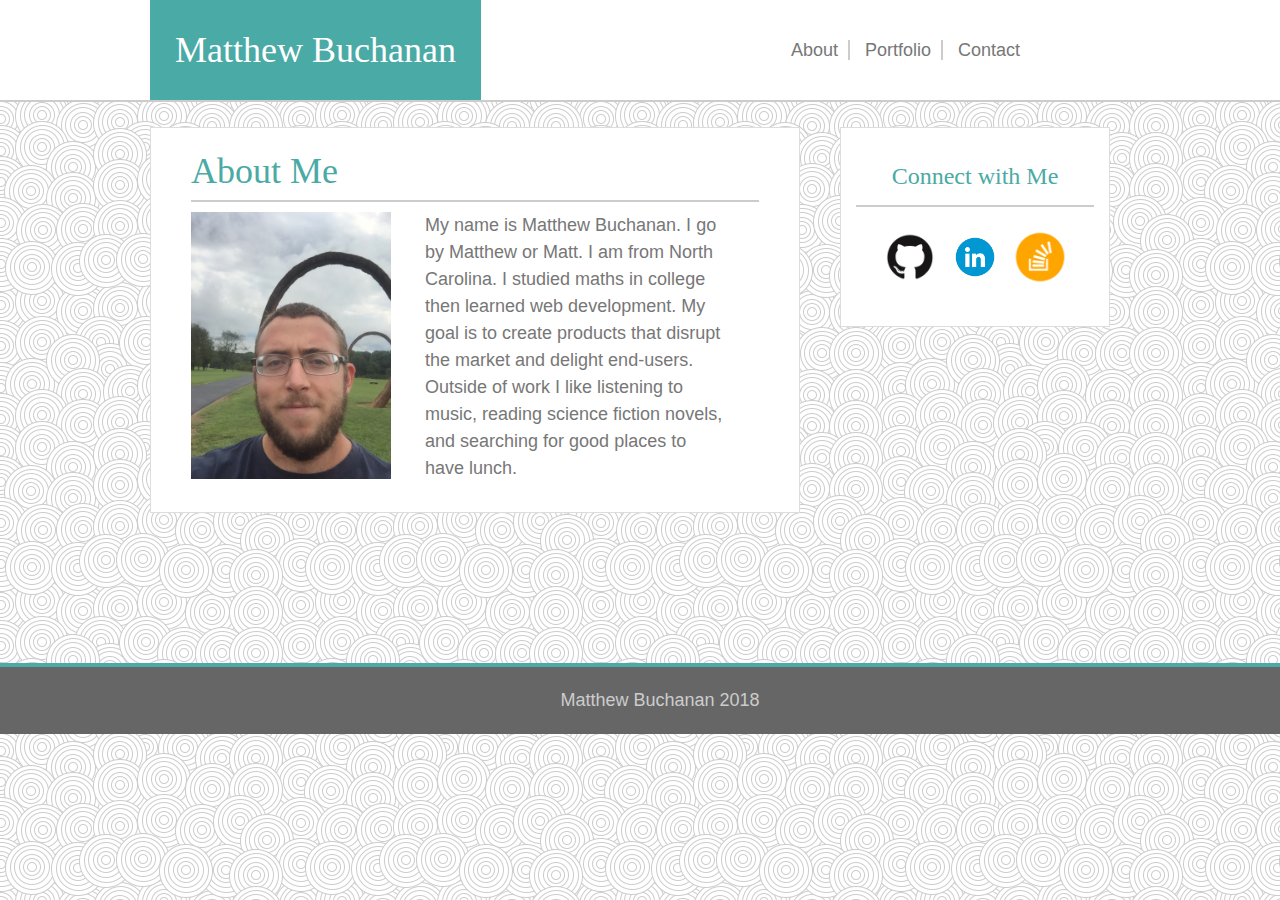
<file: index.html>
<!DOCTYPE html>
<html lang="en-us">
    <head>
        <meta charset="UTF-8">
        <title>Portfolio-About</title>
        <link rel="stylesheet" href="assets/css/reset.css">
        <link rel="stylesheet" href="assets/css/style.css">
    </head>
    <body>
        <header>
            <h1>Matthew Buchanan</h1>
            <nav>
                <a href="index.html">About</a>
                <a href="portfolio.html">Portfolio</a>
                <a href="contact.html">Contact</a>
            </nav>
        </header>
        <section>
            <h2>About Me</h2>
            <img src="assets/images/IMG_0163.jpg" alt="Me at NC Art Museum">
            <p>My name is Matthew Buchanan. I go by Matthew or Matt. I am from North Carolina. I studied maths in college then learned web development. My goal is to create products that disrupt the market and delight end-users. Outside of work I like listening to music, reading science fiction novels, and searching for good places to have lunch.  
            </p>       
        </section>
        <aside>
            <h3>Connect with Me</h3>
            <nav>
                <a href="https://github.com/dolphinCommando" target="_blank"><img src="assets/images/github.png" alt="GitHub logo"></a>
                <a href="https://www.linkedin.com/in/matthew-buchanan-b272a2156/" target="_blank"><img src="assets/images/linkedin.png" alt="LinkedIn Page"></a>
                <a href="https://stackoverflow.com/users/9194055/matt-buchanan" target="_blank"><img src="assets/images/stackoverflow.png" alt="StackOverflow account"></a>
            </nav>
        </aside>
        <footer>Matthew Buchanan 2018</footer>
    </body>
</html>
</file>
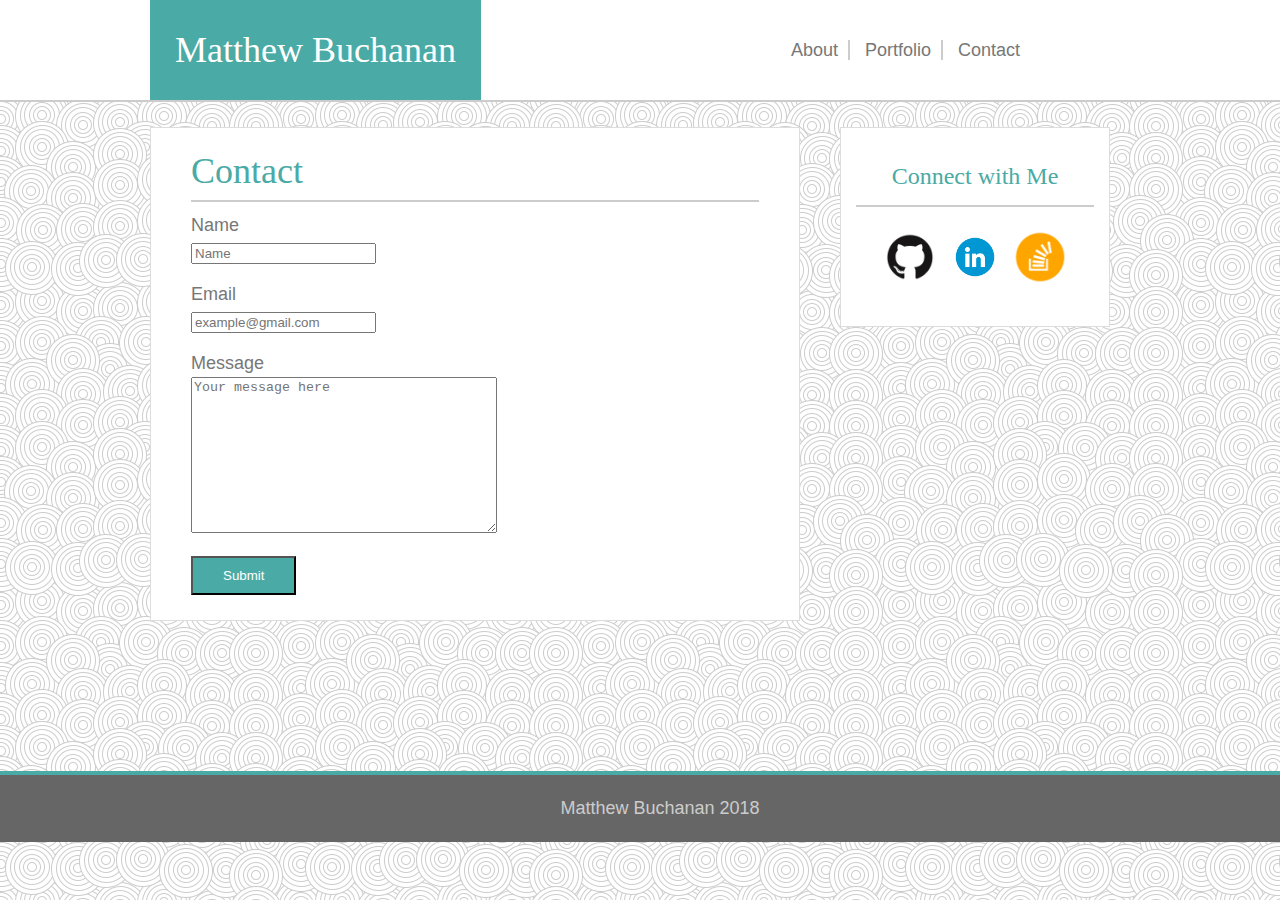
<file: contact.html>
<!DOCTYPE html>
<html lang="en-us">
    <head>
        <meta charset="UTF-8">
        <title>Portfolio-Portfolio</title>
        <link rel="stylesheet" href="assets/css/reset.css">
        <link rel="stylesheet" href="assets/css/style.css">
    </head>
    <body>
        <header>
            <h1>Matthew Buchanan</h1>
            <nav>
                <a href="index.html">About</a>
                <a href="portfolio.html">Portfolio</a>
                <a href="contact.html">Contact</a>
            </nav>
        </header>
        <section>
            <h2>Contact</h2>
            <form id="userform">
                <p>Name <br><input type="text" size="20" placeholder="Name"></p>
                <p>Email <br><input type="email" placeholder="example@gmail.com"></p>
                <p>Message <br><textarea form="userform" placeholder="Your message here"></textarea></p>
                <input type="submit" value="Submit">
            </form>
        </section>
        <aside>
                <h3>Connect with Me</h3>
                <nav>
                    <a href="https://github.com/dolphinCommando" target="_blank"><img src="assets/images/github.png" alt="GitHub logo"></a>
                    <a href="https://www.linkedin.com/in/matthew-buchanan-b272a2156/" target="_blank"><img src="assets/images/linkedin.png" alt="LinkedIn Page"></a>
                    <a href="https://stackoverflow.com/users/9194055/matt-buchanan" target="_blank"><img src="assets/images/stackoverflow.png" alt="StackOverflow account"></a>
                </nav>
            </aside>
            <footer>Matthew Buchanan 2018</footer>
        </body>
    </html>
</file>
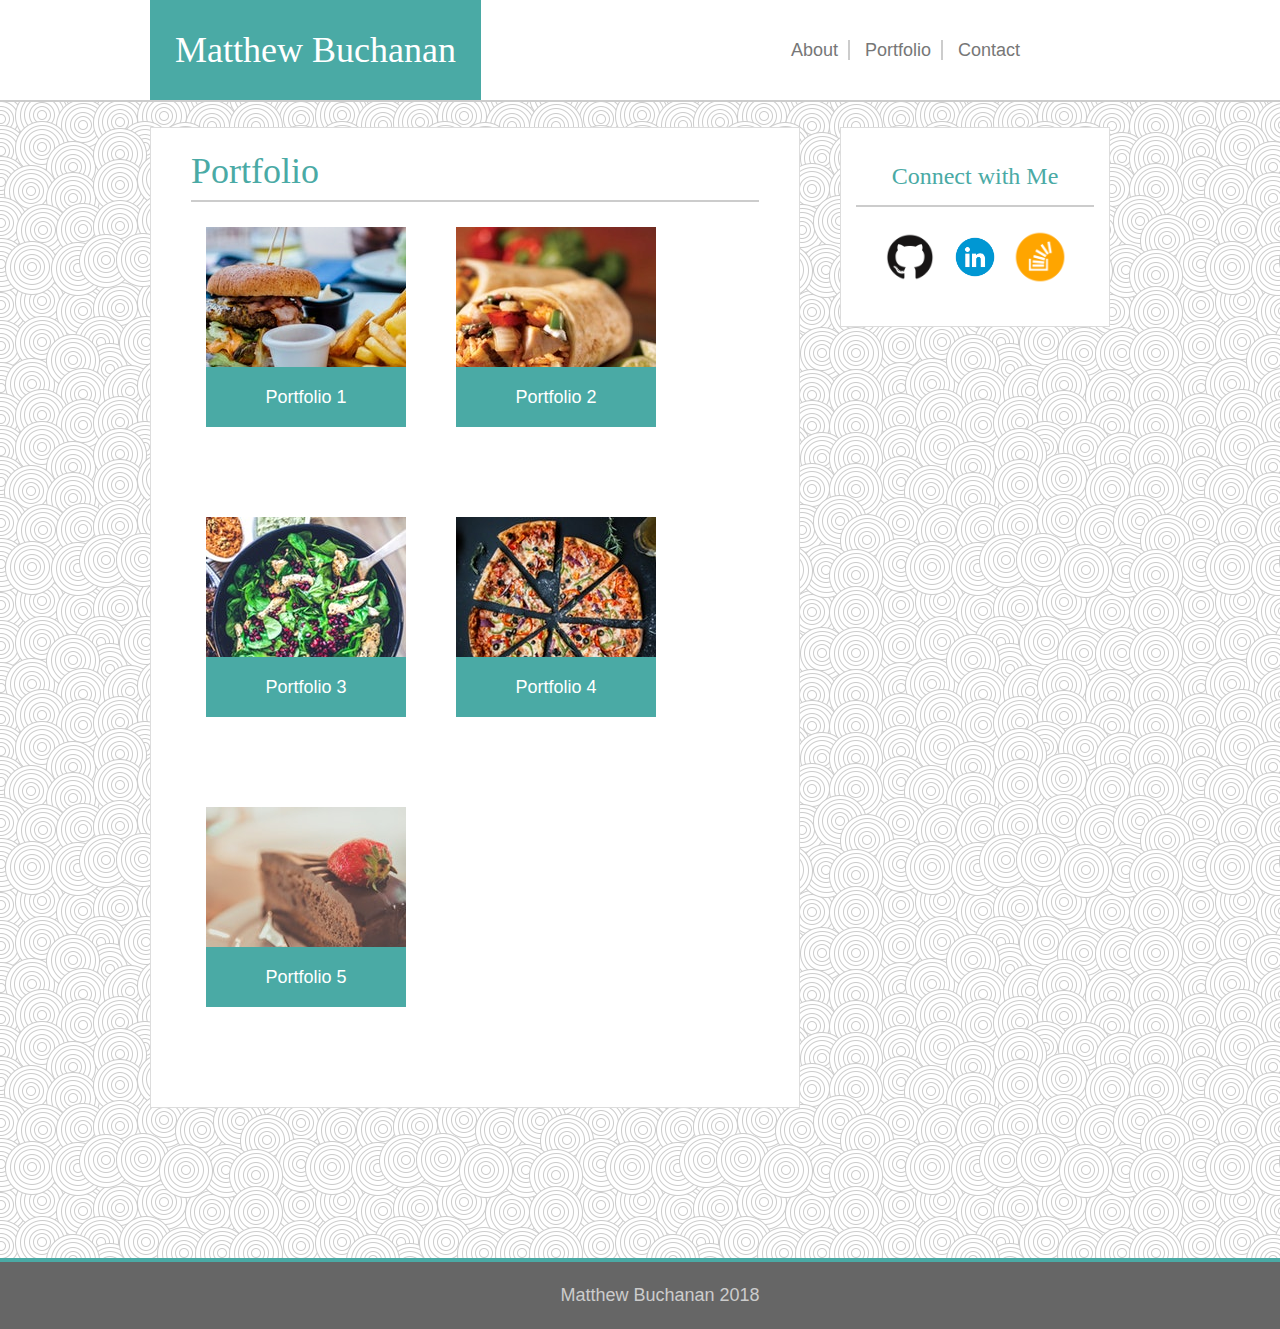
<file: portfolio.html>
<!DOCTYPE html>
<html lang="en-us">
    <head>
        <meta charset="UTF-8">
        <title>Portfolio-Gallery</title>
        <link rel="stylesheet" href="assets/css/reset.css">
        <link rel="stylesheet" href="assets/css/style.css">
    </head>
    <body>
        <header>
            <h1>Matthew Buchanan</h1>
            <nav>
                <a href="index.html">About</a>
                <a href="portfolio.html">Portfolio</a>
                <a href="contact.html">Contact</a>
            </nav>
        </header>
        <section>
            <h2>Portfolio</h2> 
            <div class="flexbox">
                    <a href=""><img src="assets/images/burger.jpeg" alt="Portfolio 1"><p>Portfolio 1</p></a>
              
                    <a href=""><img src="assets/images/burrito.jpeg" alt="Portfolio 2"><p>Portfolio 2</p></a>
                    
                    <a href=""><img src="assets/images/salad.jpg" alt="Portfolio 3"><p>Portfolio 3</p></a>
                    
                    <a href=""><img src="assets/images/pizza.jpeg" alt="Portfolio 4"><p>Portfolio 4</p></a>
                  
                    <a href=""><img src="assets/images/cake.jpeg" alt="Portfolio 5"><p>Portfolio 5</p></a>
            </div>
        </section>
        <aside>
            <h3>Connect with Me</h3>
            <nav>
                <a href="https://github.com/dolphinCommando" target="_blank"><img src="assets/images/github.png" alt="GitHub logo"></a>
                <a href="https://www.linkedin.com/in/matthew-buchanan-b272a2156/" target="_blank"><img src="assets/images/linkedin.png" alt="LinkedIn Page"></a>
                <a href="https://stackoverflow.com/users/9194055/matt-buchanan" target="_blank"><img src="assets/images/stackoverflow.png" alt="StackOverflow account"></a>
            </nav>
        </aside>
        <footer>Matthew Buchanan 2018</footer>
    </body>
</html>
</file>
<file: assets/css/style.css>
body {
    font-family: 'Arial', 'Helvetica Neue', 'Helvetica', 'sans-serif';
    color: #777777;
    font-size: 18px;
    font-weight: 200;
    line-height: 1.5em;
    background-image: url("../images/swirl_pattern.png");   
}


header, section, aside {
    background-color: #ffffff;
}

h1, h2, h3 {
    font-family: 'Georgia', 'Times', 'Times New Roman', 'serif';
}

section, aside {
    margin-top: 25px;
    margin-bottom: 150px;
    border-color: #dddddd;
    border-style: solid;
    border-width: 1px;
}


section {
    width: 650px;
    box-sizing: border-box;
    float: left;
    margin-left: 150px;
    padding: 25px;
}


aside {
    width: 270px;
    height: 200px;
    box-sizing: border-box;
    float: left;
    text-align: center;
    padding: 30px 0px 30px 0px;
    margin-left: 40px;
}

aside img {
    width: 60px; 
    height: 60px;
    margin: 10px 0px 10px 0px;
}

h1, .flexbox p {
    background-color: #4aaaa5;
    color: #ffffff;
}

header, h2, h3 {
    border-style: solid;
    border-color: #cccccc;
}

header {
    border-width: 0px 0px 2px 0px;
    width: 100%;
    height: 100px;
    display: flex;
    flex-wrap: wrap;
    flex-direction: row;
    align-items: center;
}

a[href="index.html"], a[href="portfolio.html"] {
    border-style: solid;
    border-color: #cccccc;
    border-width: 0px 2px 0px 0px;
}


h1 {
    margin: auto 300px auto 150px;
    font-size: 36px;
    height: 100%;
    padding: 25px;
    box-sizing: border-box;
    display: flex;
    align-items: center;
}

header a {
    text-decoration: none; 
    color: #777777;
    padding: 0px 10px 0px 10px;
}

header a:focus {
    color: #4aaaa5;
}

h2, h3 {
    border-width: 0px 0px 2px 0px;
    margin: 5px 15px 10px 15px;
    padding-bottom: 15px;
    color: #4aaaa5;
}

h2 {
    font-size: 36px;
}

h3 {
    font-size: 24px;
}

section p {
    float: right;
    margin-right: 50px;
    width: 50%;
}

section img {
    width: 200px;
    margin-left: 15px;
}

.flexbox {
    display: flex;
    flex-wrap: wrap;
    flex-direction: row;
    justify-content: flex-start;
}

.flexbox img {
    padding: 15px;
    display: flex;
    flex-wrap: nowrap;
}

.flexbox p {
    width: 200px;
    height: 30px;
    padding: 15px 0px 15px 0px;
    display: flex;
    align-items: center;
    justify-content: center;
    position: relative;
    bottom: 75px;
    left: 30px;
    
}
form p {
    float: left; 
    display: block;
    margin-left: 15px;
    margin-bottom: 15px;

}
textarea {
    width: 300px;
    height: 150px;
}

input[type=submit] {
    color: #ffffff;
    background-color: #4aaaa5;
    padding: 10px 30px 10px 30px;
    margin-left: 15px;
    cursor: pointer; 
    display: block;
    clear: both;
}

footer {
    background-color: #666666;
    clear: both;
    text-align: center;
    padding: 20px;
    color: #cccccc;
    width: 100%;
    border-color: #4aaaa5;
    border-style: solid;
    border-width: 4px 0px 0px 0px;

}
</file>
